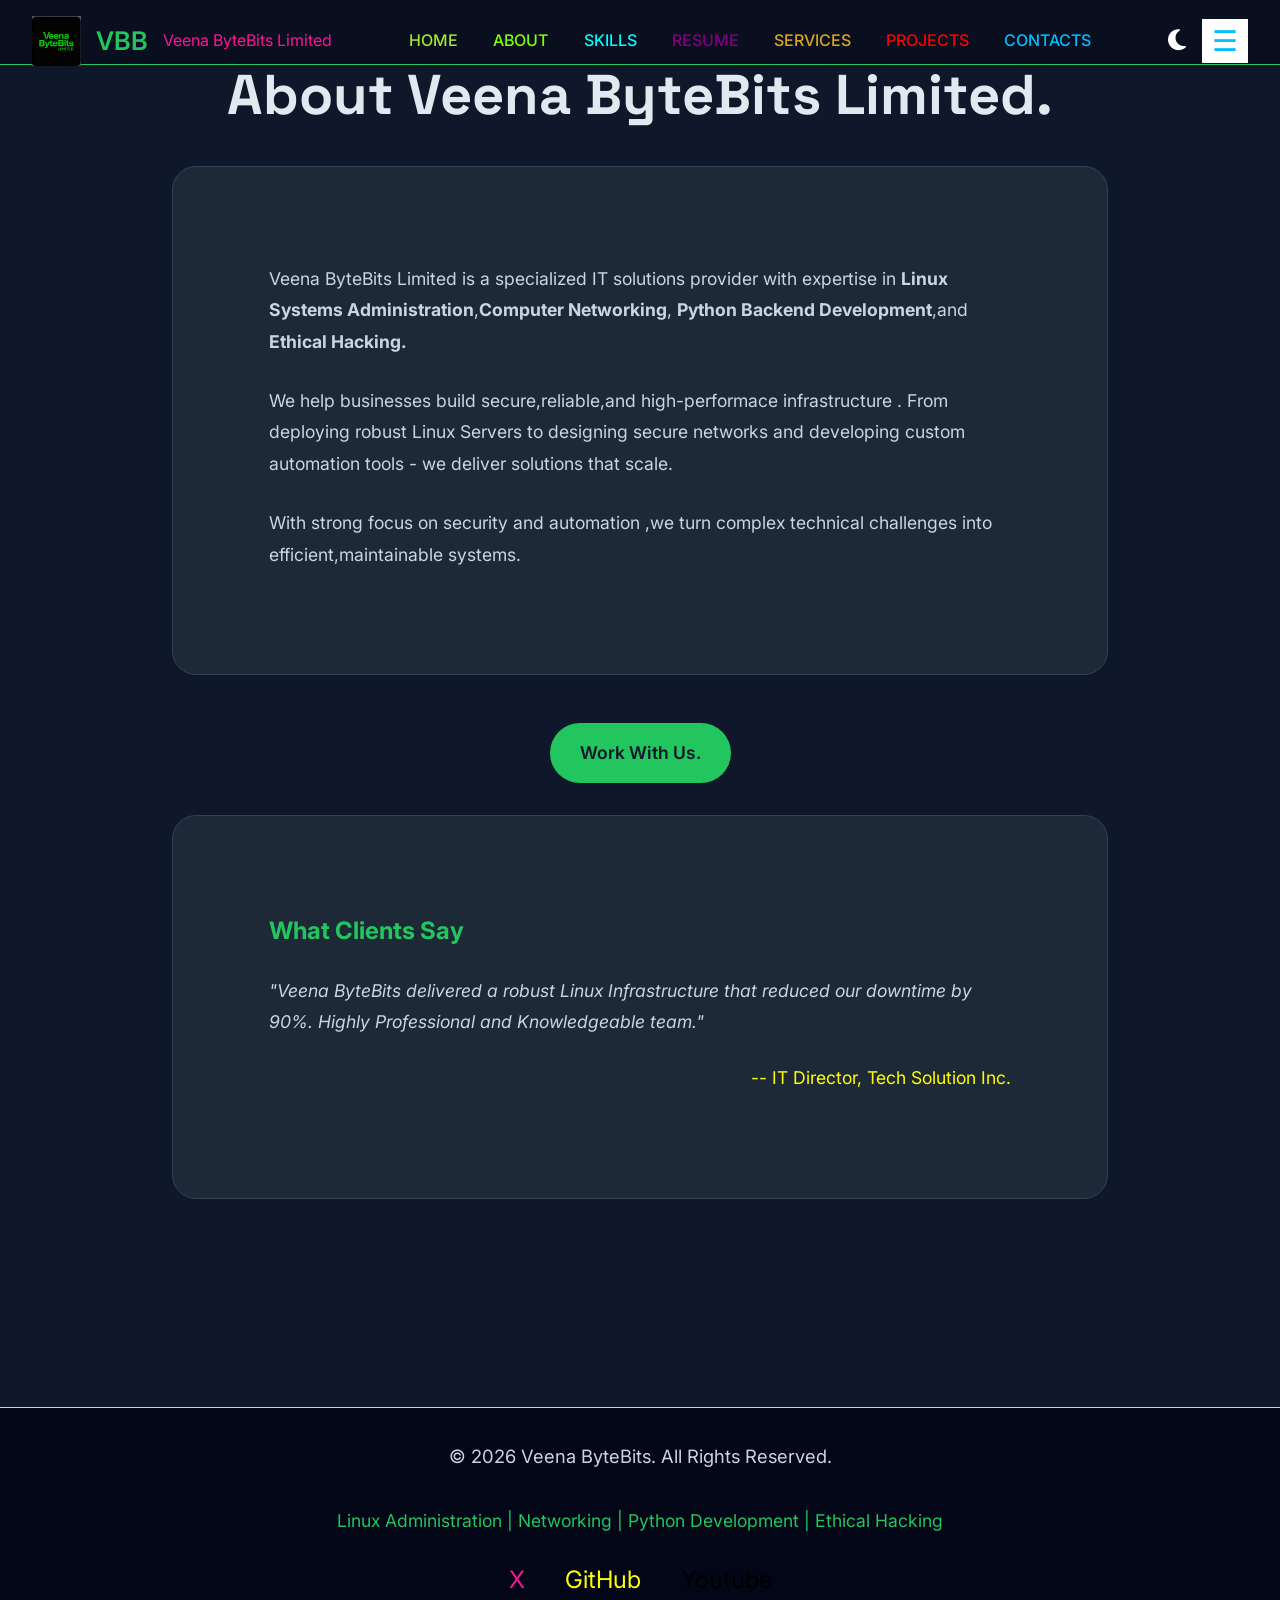
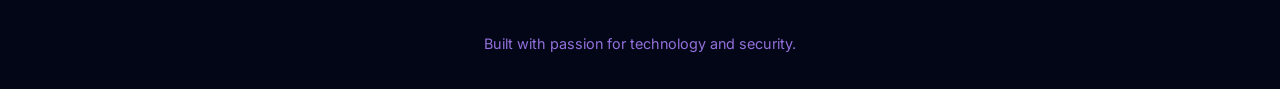
<file: about.html>
<!DOCTYPE html>
<html lang="en" data-theme="dark">
<head>
    <meta charset="UTF-8">
    <meta name="viewport" content="width-device-width, initial-scale=1.0">
    <title>Veena ByteBits Limited | Linux & Network Solutions</title>
    <link rel="stylesheet" href="styles.css">
    <link rel="stylesheet" href="https://cdnjs.cloudfare.com/ajax/libs/font-awesome/6.5.1/css/all.min.css">

</head>
<body>
<main style="max-width:1000px; margin: 0 auto; padding: 4rem 2rem;">
    <h1 class="heading-font fade-in" style="font-size: 3.5rem; margin-bottom: 2.5rem; text-align: center;">
        About Veena ByteBits Limited.
    </h1>
    <div class="card fade-in" style="font-size: 1rem; line-height: 1.2;">
        <p>
            Veena ByteBits Limited is a specialized IT solutions provider with expertise in
            <strong>Linux Systems Administration</strong>,<strong>Computer Networking</strong>,
            <strong>Python Backend Development</strong>,and <strong>Ethical Hacking.</strong>
        </p>
        <br>
        <p>We help businesses build secure,reliable,and high-performace infrastructure .
            From deploying robust Linux Servers to designing secure networks and developing
            custom automation tools - we deliver solutions that scale.
        </p>
        <br>
        <p>
            With strong focus on security and automation ,we turn complex technical challenges
            into efficient,maintainable systems.
        </p>
    </div>
    <div style="margin-top:3rem; text-align: center;" class="fade-in">
        <a href="contacts.html" class="btn-primary" style="padding: 16px 30px; font-size: 1.1rem;">
            Work With Us.
        </a>
    </div>
    <div class="card fade-in" style="margin-top: 2rem;">
        <h2 style="color: var(--primary);">What Clients Say</h2>
        <p style="font-style: italic; margin: 1.5rem 0;">"Veena ByteBits delivered a robust Linux Infrastructure that
            reduced our downtime by 90%. Highly Professional and Knowledgeable team."</p>
        <p style="text-align: right; color: yellow;">-- IT Director, Tech Solution Inc.</p>
    </div>
</main>
<script src="script.js"></script>
</body>
</html>
</file>
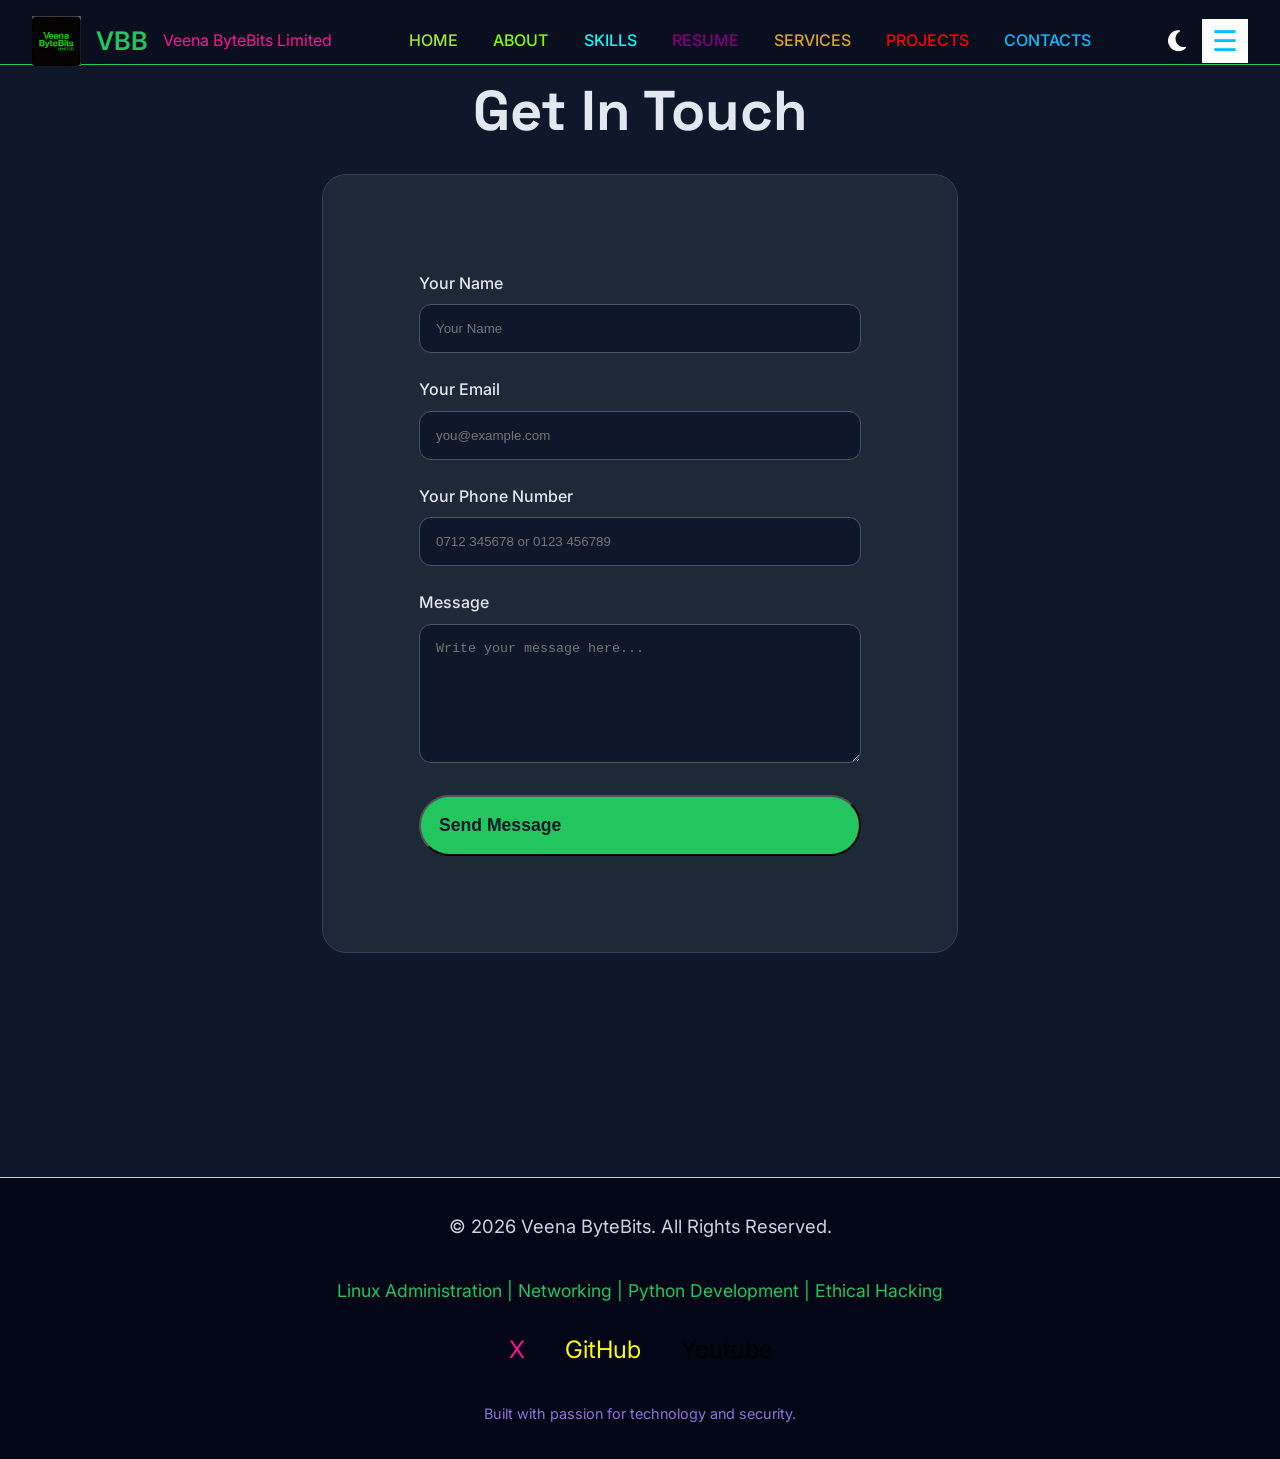
<file: contacts.html>
<!DOCTYPE>
<html lang="en" data-theme="dark">
<head>
    <meta charset="UTF-8">
    <meta name="viewport" content="width-device-width, initial-scale=1.0">
    <title>Contacts - Veena ByteBits Limited</title>
    <link rel="stylesheet" href="styles.css">
    <link rel="stylesheet" href="https://cdnjs.cloudfare.com/ajax/libs/font-awesome/6.5.1/css/all.min.css">

</head>
<body>
<main style="max-width:700px; margin:0 auto; padding: 5rem 2rem;">
    <h1 class="heading-font fade-in" style="text-align: center; font-size: 3.5rem; margin-bottom: 2rem;">Get In
        Touch</h1>

    <form id="contact-form" class="card fade-in" action="https://formspree.io/f/xqerazdl" method="post">
        <div style="margin-bottom: 1.5rem;">
            <label for="name" style="display:block; margin-bottom:8px; font-weight:500;">Your Name</label>
            <input name="text" id="name" placeholder="Your Name" required
                   style="width: 100%; padding:16px; background: var(--bg); border:1px solid #475569;border-radius: 12px; color: inherit;">

        </div>
        <div style="margin-bottom: 1.5rem;">
            <label for="email" style="display: block; margin-bottom: 8px; font-weight: 500;">Your Email</label>
            <input name="text" id="email" placeholder="you@example.com" required
                   style="width: 100%; padding: 16px; background: var(--bg);border:1px solid #475569;border-radius: 12px;color: inherit;">

        </div>

        <div style="margin-bottom: 1.5rem;">
            <label for="phone" style="display: block; margin-bottom: 8px; font-weight: 500;">Your Phone Number</label>
            <input name="tel" id="phone" placeholder="0712 345678 or 0123 456789" required
                   style="width: 100%; padding: 16px; background: var(--bg);border: 1px solid #475569;border-radius: 12px;color: inherit;">
        </div>

        <div style="margin-bottom: 2rem;">
            <label for="message" style="display: block; margin-bottom: 8px; font-weight: 500;">Message</label>
            <textarea name="message" id="message" rows="7" placeholder="Write your message here..." required
                      style="width: 100%; padding: 16px; background:var(--bg); border: 1px solid #475569; border-radius: 12px; color: inherit; resize:vertical;"></textarea>

        </div>

        <button type="submit" class="btn-primary" style="width: 100%;padding:18px;font-size: 1.1rem;">
            Send Message
        </button>
    </form>
</main>
<script src="script.js"></script>
<script>
    document.getElementById('contact-form').addEventListener('submit', function (e) {
        e.preventDefault();
        alert("Thank you! Your message has been received successfully.");
        this.reset()

    });
</script>
</body>
</html>
</file>
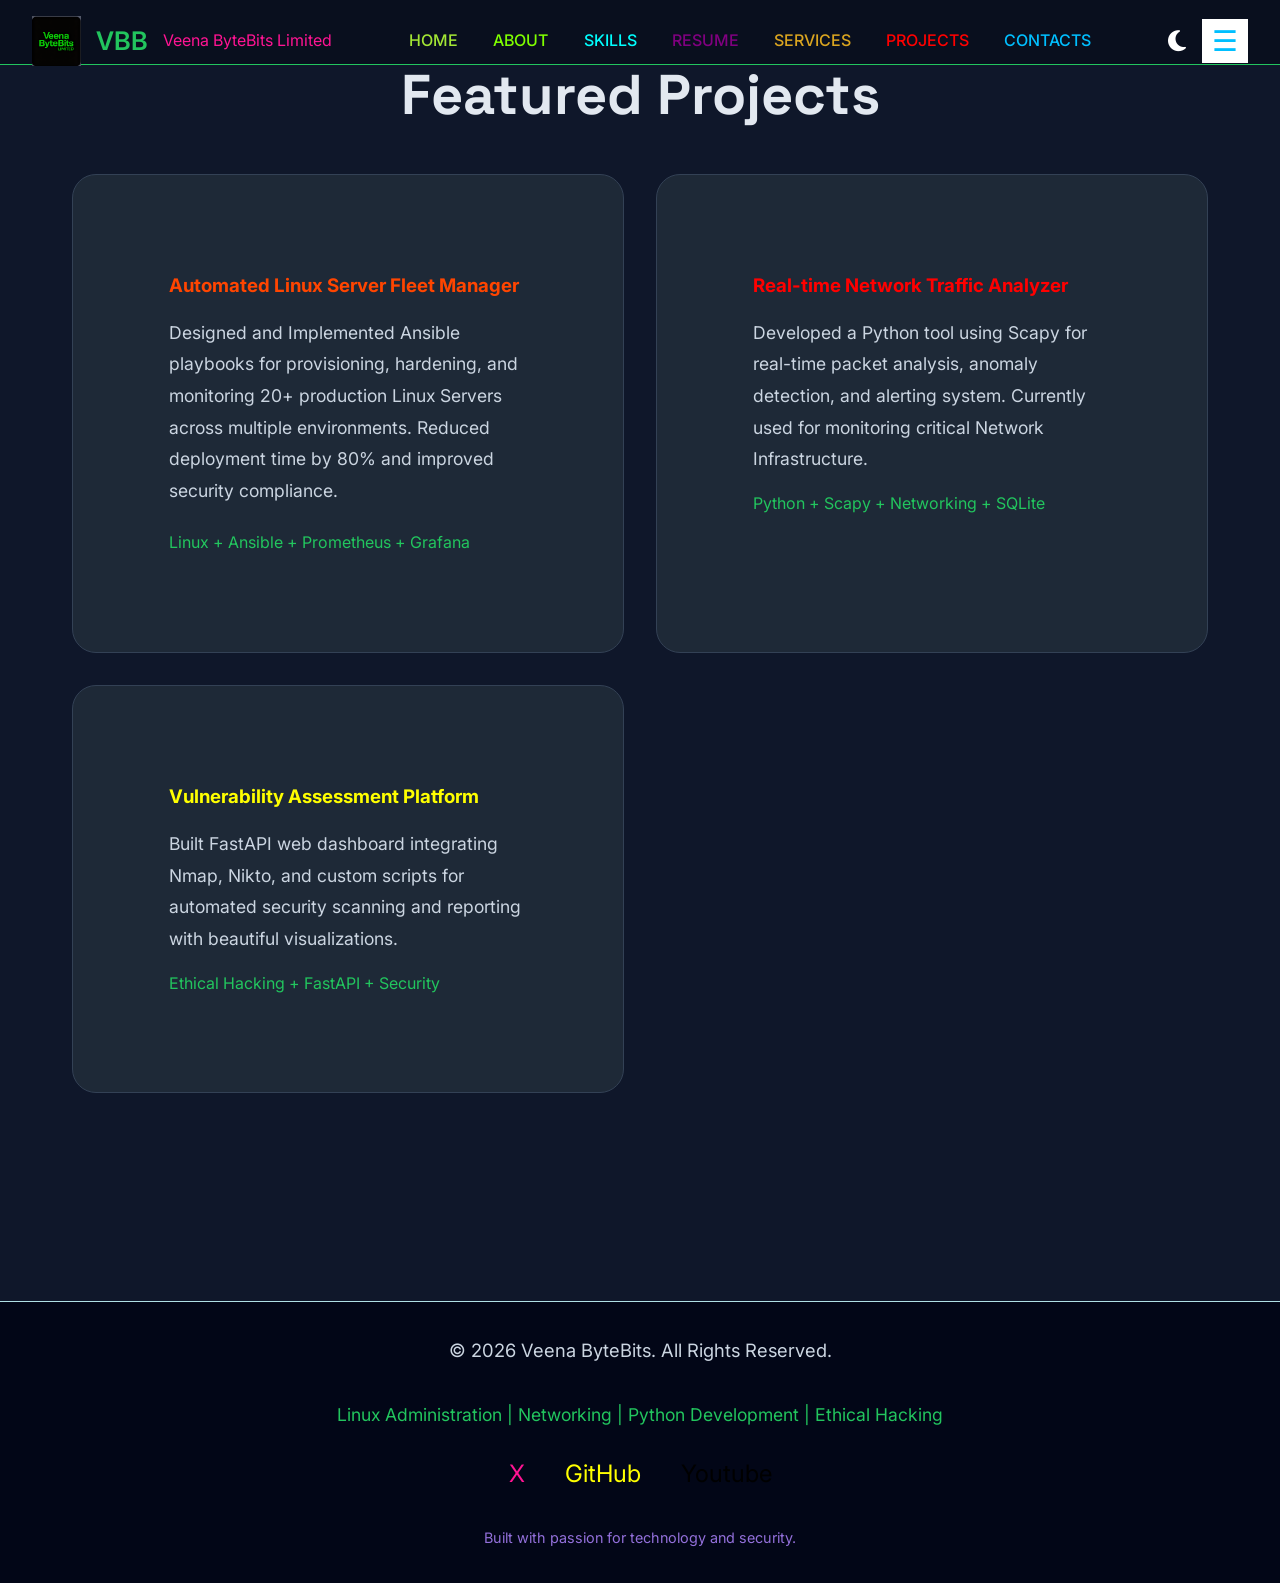
<file: projects.html>
<!DOCTYPE>
<html lang="en" data-theme="dark">
<head>
    <meta charset="UTF-8">
    <meta name="viewport" content="width-device-width, initial-scale=1.0">
    <title>Project - Veena ByteBits Limited</title>
    <link rel="stylesheet" href="styles.css">
    <link rel="stylesheet" href="https://cdnjs.cloudfare.com/ajax/libs/font-awesome/6.5.1/css/all.min.css">

</head>
<body>
<main style="max-width:1200px; margin:0 auto; padding:4rem 2rem;">
    <h1 class="heading-font fade-in" style="text-align: center; font-size: 3.5rem;margin-bottom: 3rem;">Featured
        Projects</h1>

    <div style="display: grid; grid-template-columns: repeat(auto-fit,minmax(360px,1fr));gap: 2rem;">

        <div class="card fade-in">
            <h3 style="color: orangered">Automated Linux Server Fleet Manager</h3>
            <p style="margin: 1rem 0 1.5rem; color: var(--text-light);">Designed and Implemented Ansible playbooks for
                provisioning, hardening, and monitoring 20+ production Linux Servers across multiple environments.
                Reduced deployment time by 80% and improved security compliance.</p>
            <span style="color: #22c55e;">Linux + Ansible + Prometheus + Grafana</span>
        </div>
        <div class="card fade-in">
            <h3 style="color: red">Real-time Network Traffic Analyzer</h3>
            <p style="margin: 1rem 0; color: var(--text-light);">Developed a Python tool using Scapy for real-time packet
                analysis, anomaly detection,
                and alerting system. Currently used for monitoring critical Network Infrastructure.</p>
            <span style="color: #22c55e;">Python + Scapy + Networking + SQLite</span>
        </div>
        <div class="card fade-in">
            <h3 style="color: yellow">Vulnerability Assessment Platform</h3>
            <p style="margin: 1rem 0;color: var(--text-light);">Built FastAPI web dashboard integrating Nmap, Nikto, and
                custom scripts for automated security scanning and reporting with beautiful visualizations.</p>
            <span style="color:#22c55e;">Ethical Hacking + FastAPI + Security</span>
        </div>
    </div>
</main>
<script src="script.js"></script>
</body>
</html>
</file>
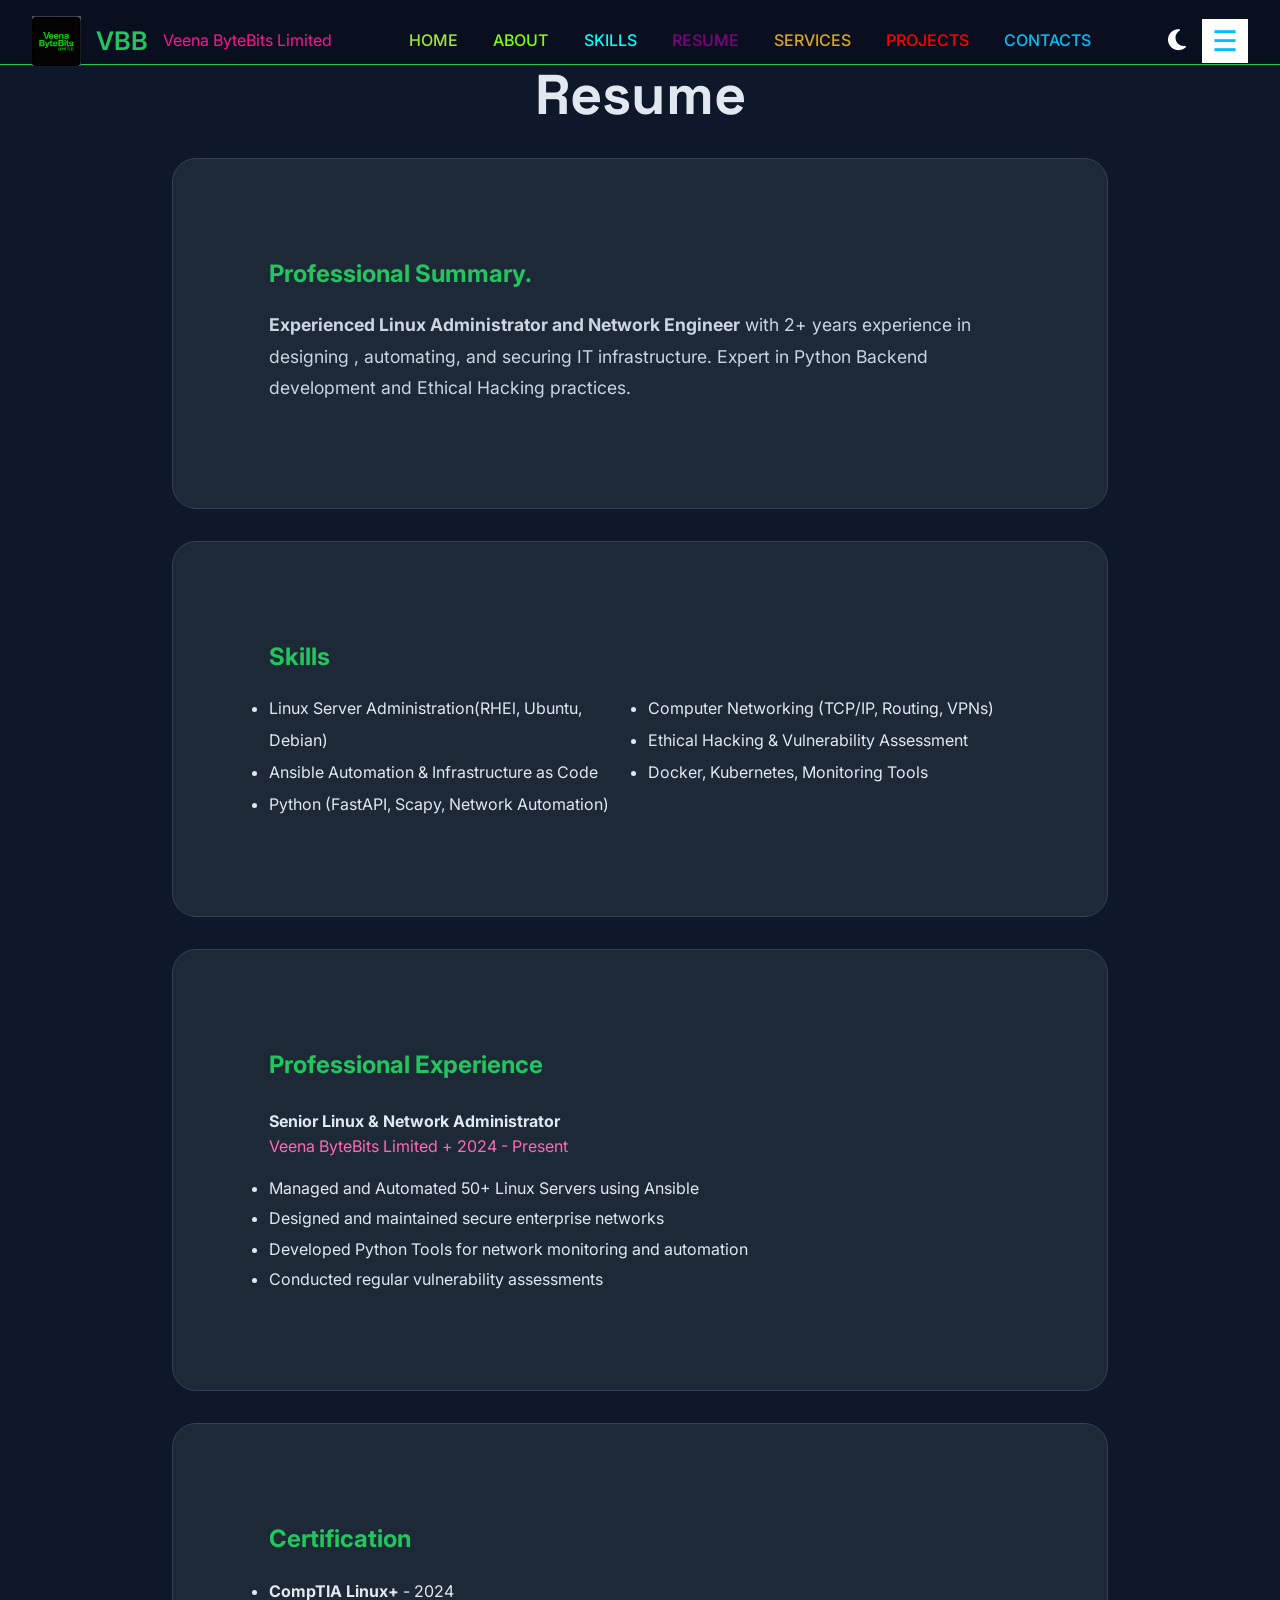
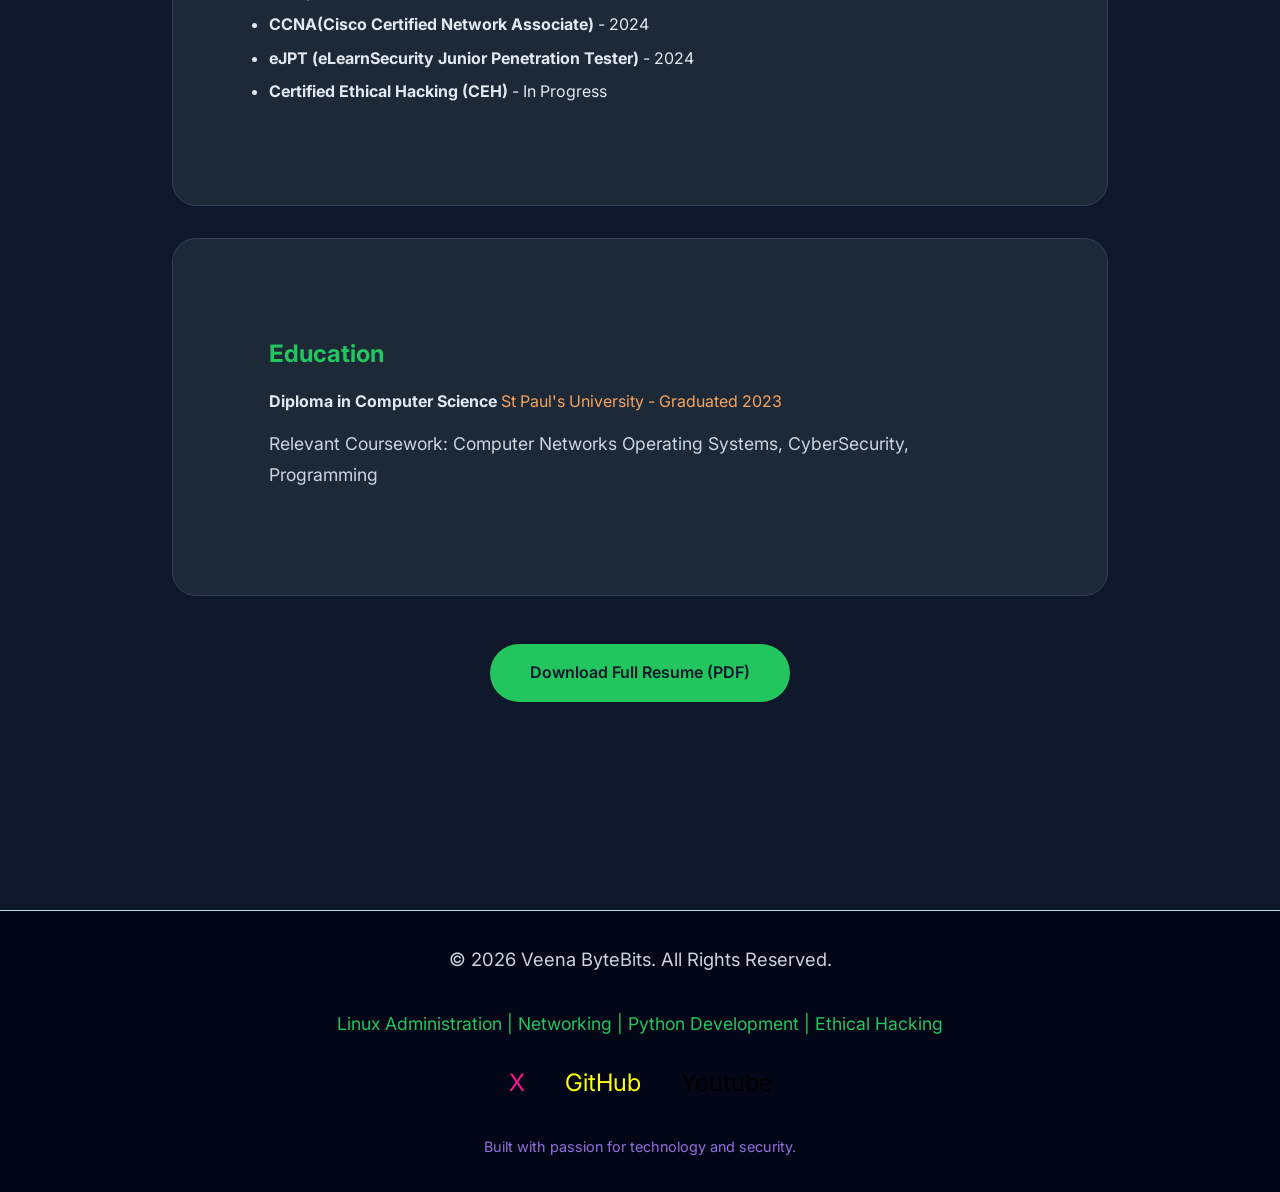
<file: resume.html>
<!DOCTYPE html>
<html lang="en" data-theme="dark">
<head>
    <meta charset="UTF-8">
    <meta name="viewport" content="width-device=width, initial-scale=1.0">
    <title>Resume - Veena ByteBits Limited</title>
    <link rel="stylesheet" href="styles.css">
    <link rel="stylesheet" href="https://cdnjs.cloudfare.com/ajax/libs/font-awesome/6.5.1/css/all.min.css">
</head>
<body>
<main style="max-width: 1000px;margin: 0 auto;padding: 4rem 2rem;">
    <h1 class="heading-font fade-in" style="text-align:center; font-size: 3.5rem; margin-bottom: 2rem;">Resume</h1>

    <div class="card fade-in">
        <h2 style="color: var(--primary); margin-bottom:1rem;">Professional Summary.</h2>
        <p><strong>Experienced Linux Administrator and Network Engineer</strong> with 2+ years experience in designing ,
            automating, and securing IT infrastructure.
            Expert in Python Backend development and Ethical Hacking practices.</p>
    </div>

    <div class="card fade-in" style="margin-top: 2rem;">
        <h2 style="color: var(--primary); margin-bottom: 1rem;">Skills</h2>
        <ul style="columns: 2;line-height: 2;">
            <li>Linux Server Administration(RHEl, Ubuntu, Debian)</li>
            <li>Ansible Automation & Infrastructure as Code</li>
            <li>Python (FastAPI, Scapy, Network Automation)</li>
            <li>Computer Networking (TCP/IP, Routing, VPNs)</li>
            <li>Ethical Hacking & Vulnerability Assessment</li>
            <li>Docker, Kubernetes, Monitoring Tools</li>
        </ul>
    </div>
    <div class="card fade-in" style="margin-top: 2rem;">
        <h2 style="color:var(--primary);">Professional Experience</h2>
        <div style="margin-top: 1.5rem;">
            <strong>Senior Linux & Network Administrator</strong><br>
            <span style="color:hotpink;">Veena ByteBits Limited + 2024 - Present</span>
            <ul style="margin-top: 0.8rem; line-height: 1.9;">
                <li>Managed and Automated 50+ Linux Servers using Ansible</li>
                <li>Designed and maintained secure enterprise networks</li>
                <li>Developed Python Tools for network monitoring and automation</li>
                <li>Conducted regular vulnerability assessments</li>
            </ul>
        </div>
    </div>

    <div class="card fade-in" style="margin-top: 2rem;">
        <h2 style="color: var(--primary);">Certification</h2>
        <ul style="line-height: 2.1; margin-top: 1rem;">
            <li><strong>CompTIA Linux+</strong> - 2024</li>
            <li><strong>CCNA(Cisco Certified Network Associate)</strong> - 2024</li>
            <li><strong>eJPT (eLearnSecurity Junior Penetration Tester)</strong> - 2024</li>
            <li><strong>Certified Ethical Hacking (CEH)</strong> - In Progress</li>
        </ul>
    </div>

    <div class="card fade-in" style="margin-top: 2rem;">
        <h2 style="color:var(--primary);">Education</h2>
        <div style="margin-top: 1rem;">
            <strong>Diploma in Computer Science</strong>
            <span style="color: sandybrown">St Paul's University - Graduated 2023</span>
            <p style="margin-top: 0.8rem;">Relevant Coursework: Computer Networks Operating Systems, CyberSecurity,
                Programming</p>
        </div>
    </div>

    <div style="text-align:center; margin-top:3rem;">
        <a href="veena_resume.pdf" download class="btn-primary" style="padding: 16px 40px;">Download Full Resume
            (PDF)</a>
    </div>
</main>
<script src="script.js"></script>
</body>
</html>
</file>
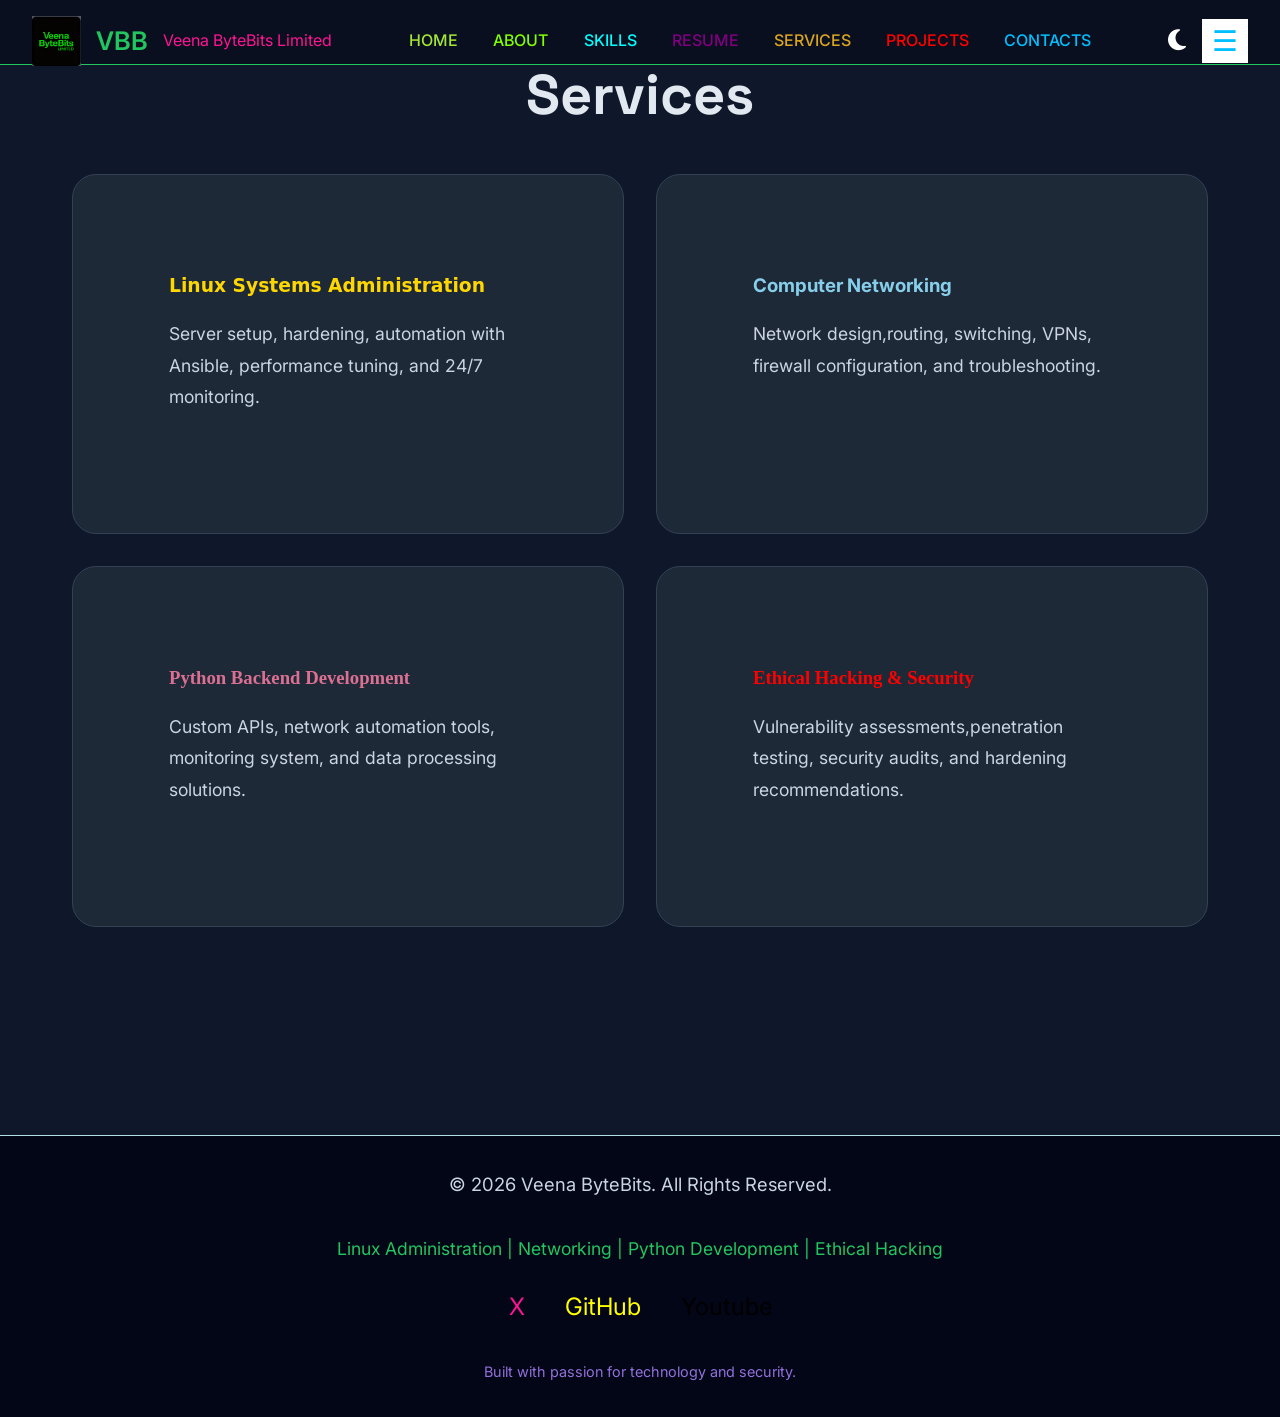
<file: services.html>
<!DOCTYPE html>
<html lang="en">
<head>
    <meta charset="UTF-8">
    <meta name="viewport" content="width-device-width, initial-scale=1.0">
    <title>Services - Veena ByteBits Limited</title>
    <link rel="stylesheet" href="styles.css">
    <link rel="stylesheet" href="https://cdnjs.cloudfare.com/ajax/libs/font-awesome/6.5.1/css/all.min.css">
</head>
<body>
<main style="max-width:1200px; margin: 0 auto; padding:4rem 2rem;">
    <h1 class="heading-font fade-in" style="text-align: center; font-size: 3.5rem; margin-bottom: 3rem;">
        Services</h1>

    <div style="display: grid; grid-template-columns: repeat(auto-fit, minmax(360px, 1fr)); gap:2rem;">

        <div class="card fade-in">
            <h3 style="color: gold; font-family: 'DejaVu Sans',ui-sans-serif;"><strong>Linux Systems Administration</strong></h3>
            <p style="margin: 1.1rem 0 1.5rem">Server setup, hardening, automation with Ansible, performance tuning, and 24/7 monitoring.</p>
        </div>

        <div class="card fade-in">
            <h3 style="color: skyblue; font-family: 'Inter', sans-serif;"><strong>Computer Networking</strong></h3>
            <p style="margin: 1.1rem 0 1.5rem">Network design,routing, switching, VPNs, firewall configuration, and troubleshooting.</p>
        </div>

        <div class="card fade-in">
            <h3 style="color: palevioletred; font-family: Cambria,ui-serif;"><strong>Python Backend Development</strong></h3>
            <p style="margin: 1.1rem 0 1.5rem">Custom APIs, network automation tools, monitoring system, and data processing solutions.</p>
        </div>

        <div class="card fade-in">
            <h3 style="color: red; font-family: 'DejaVu Serif Condensed',fantasy;"><strong>Ethical Hacking & Security</strong></h3>
            <p style="margin: 1.1rem 0 1.5rem">Vulnerability assessments,penetration testing, security audits, and hardening recommendations.</p>
        </div>
    </div>
</main>
<script src="script.js"></script>

</body>
</html>
</file>
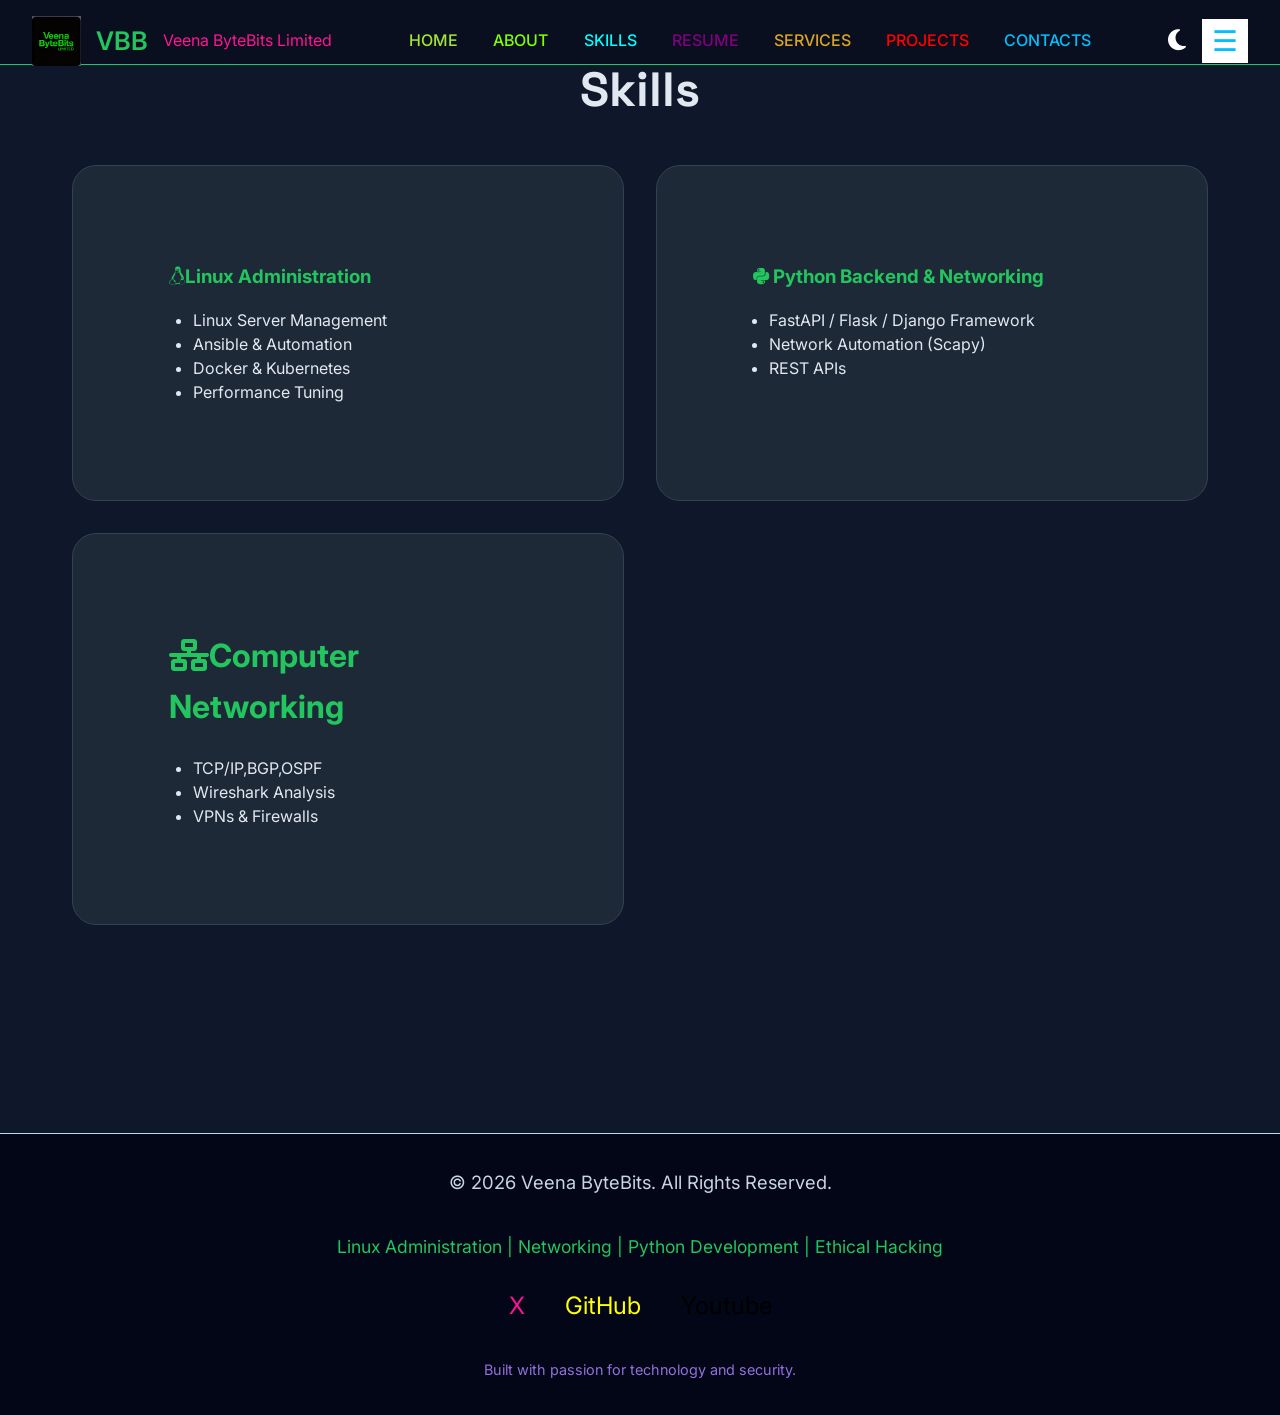
<file: skills.html>
<!DOCTYPE html>
<html lang="en" data-theme="dark">
<head>
    <meta charset="UTF-8">
    <meta name="viewport" content="width-device-width,initial-scale=1.0">
    <title>Skills - Veena ByteBits Limited</title>
    <link rel="stylesheet" href="styles.css">
    <link rel="stylesheet" href="https://cdnjs.cloudflare.com/ajax/libs/font-awesome/6.5.1/css/all.min.css">

</head>
<body>
<main style="max-width:1200px; margin:0 auto; padding:4rem 2rem;">
    <h1 class="heading-font fade-in" style="text-align: center; font-size: 3.0rem;margin-bottom: 3rem;">Skills</h1>

    <div style="display: grid; grid-template-columns:repeat(auto-fit,minmax(390px,1fr)); gap: 2rem;">
        <div class="card fade-in">
            <h3 style="color: var(--primary);margin-bottom: 1rem;"><i class="fab fa-linux"></i>Linux Administration</h3>
            <ul style="padding-left:1.5rem;line-height: 1.5;">
                <li>Linux Server Management</li>
                <li>Ansible & Automation</li>
                <li>Docker & Kubernetes</li>
                <li>Performance Tuning</li>

            </ul>

        </div>
        <div class="card fade-in">
            <h3 style="color:var(--primary);margin-bottom: 1rem;"><i class="fab fa-python "></i> Python Backend &
                Networking</h3>
            <ul style="padding-left: 1rem; line-height: 1.5;">
                <li>FastAPI / Flask / Django Framework</li>
                <li>Network Automation (Scapy)</li>
                <li>REST APIs</li>
            </ul>
        </div>
        <div class="card fade-in">
            <h1 style="color: var(--primary); margin-bottom: 1.5rem;"><i class="fas fa-network-wired"></i>Computer
                Networking</h1>
            <ul style="padding-left: 1.5rem;line-height: 1.5;">
                <li>TCP/IP,BGP,OSPF</li>
                <li>Wireshark Analysis</li>
                <li>VPNs & Firewalls</li>
            </ul>
        </div>
    </div>
</main>
<script src="script.js"></script>
</body>
</html>
</file>
<file: styles.css>
@import url('https://fonts.googleapis.com/css2?family=Inter:wght@400;500;600&family=Space+Grotesk:wght@500;600&display=swap');

:root {
    --primary: #22c55e;
    --bg: #0f172a;
    --card: #1e2937;
    --text: #e2e8f0;
    --text-light: #cbd5e1;
}

[data-theme="light"] {
    --bg: #f8fafc;
    --card: #ffffff;
    --text: #0f172a;
    --text-align: #475569;
}

* {
    margin: 0;
    padding: 0;
    box-sizing: border-box;
}

body {
    font-family: 'Inter', sans-serif;
    background: var(--bg);
    color: var(--text);
    line-height: 1.6;
}

.heading-font {
    font-family: 'Space Grotesk', sans-serif;
}

nav {
    position: fixed;
    top: 0;
    left: 0;
    right: 0;
    background: rgba(15, 23, 42, 0.98);
    backdrop-filter: blur(12px);
    border-bottom: 1px solid #334155;
    z-index: 1000;
}

[data-theme="light"] nav {
    background: rgba(248, 250, 252, 0.98);
    border-bottom: 1px solid #e2e8f0;
}

main {
    padding-top: 100px;
    min-height: calc(100vh - 200px);
    padding-left: 2rem;
    padding-right: 2rem;
    max-width: 1280px;
    margin: 0 auto;
}

.card {
    background: var(--card);
    border: 1px solid #334155;
    border-radius: 24px;
    padding: 2rem;
    transition: all 0.4s ease;

}

[data-theme="light"] .card {
    border-color: #e2e8f0;
}

h1, h2, h3 {
    color: var(--text);

}

p {
    color: var(--text-light);
    font-size: 1.1rem;
    line-height: 1.8;
}

.btn-primary {
    background: var(--primary);
    color: #0f172a;
    padding: 14px 32px;
    border-radius: 9999px;
    font-weight: 600;
    text-decoration: none;
    display: inline-flex;
    align-items: center;
    gap: 10px;
}

.btn-primary:hover {
    background: #86efac;
    transform: scale(1.05);
}

.fade-in.visible {
    opacity: 1;
    transform: translate(0);
}

@media (max-width: 768px) {
    .nav-links {
        display: none;
    }

    .mobile-menu-btn {
        display: block;
    }

}

main p {
    max-width: 100%;
    overflow-wrap: break-word;
    word-break: break-word;
    hyphens: auto;
    line-height: 1.8;
    margin-bottom: 0.5rem;
}

.card {
    padding: 6.0rem !important;
}

.heading-font {
    line-height: 1.1;
}

/*Fix Long words */
body {
    overflow-x: hidden;
}

.nav-link {
    position: relative;
    transition: color 0.3s;
}

.nav-link:after {
    content: '';
    position: absolute;
    width: 0;
    height: 2px;
    bottom: -4px;
    left: 0;
    background-color: black;
    transition: width 0.4s ease-in-out;
}

.nav-link:hover:after {
    width: 100%;

}

.nav-link:hover {
    color: #a3e635;
!important;
}

section {
    margin-top: 0 !important;
    padding-top: 0 !important;
}

nav {
    margin-top: 0;
}

.nav-links {
    display: flex;
    gap: 2.2rem;

}

@media (max-width: 768px) {
    .nav-links {
        display: none;
    }

}

@keyframes glow {
    from {
        box-shadow: 0 0 20px #22c55e;
    }
    to {
        box-shadow: 0 0 80px #22c55e;
    }

}

.matrix-rain {
    position: absolute;
    top: 0;
    left: 0;
    width: 100%;
    height: 100%;
    pointer-events: none;
    z-index: 1;
    opacity: 0.08;
    background: linear-gradient(transparent, lawngreen);
    animation: matrix 8s linear infinite;
}

@keyframes matrix {
    0% {
        background-position: 0 0;
    }
    100% {
        background-position: 0 1000px;
    }

}
</file>
